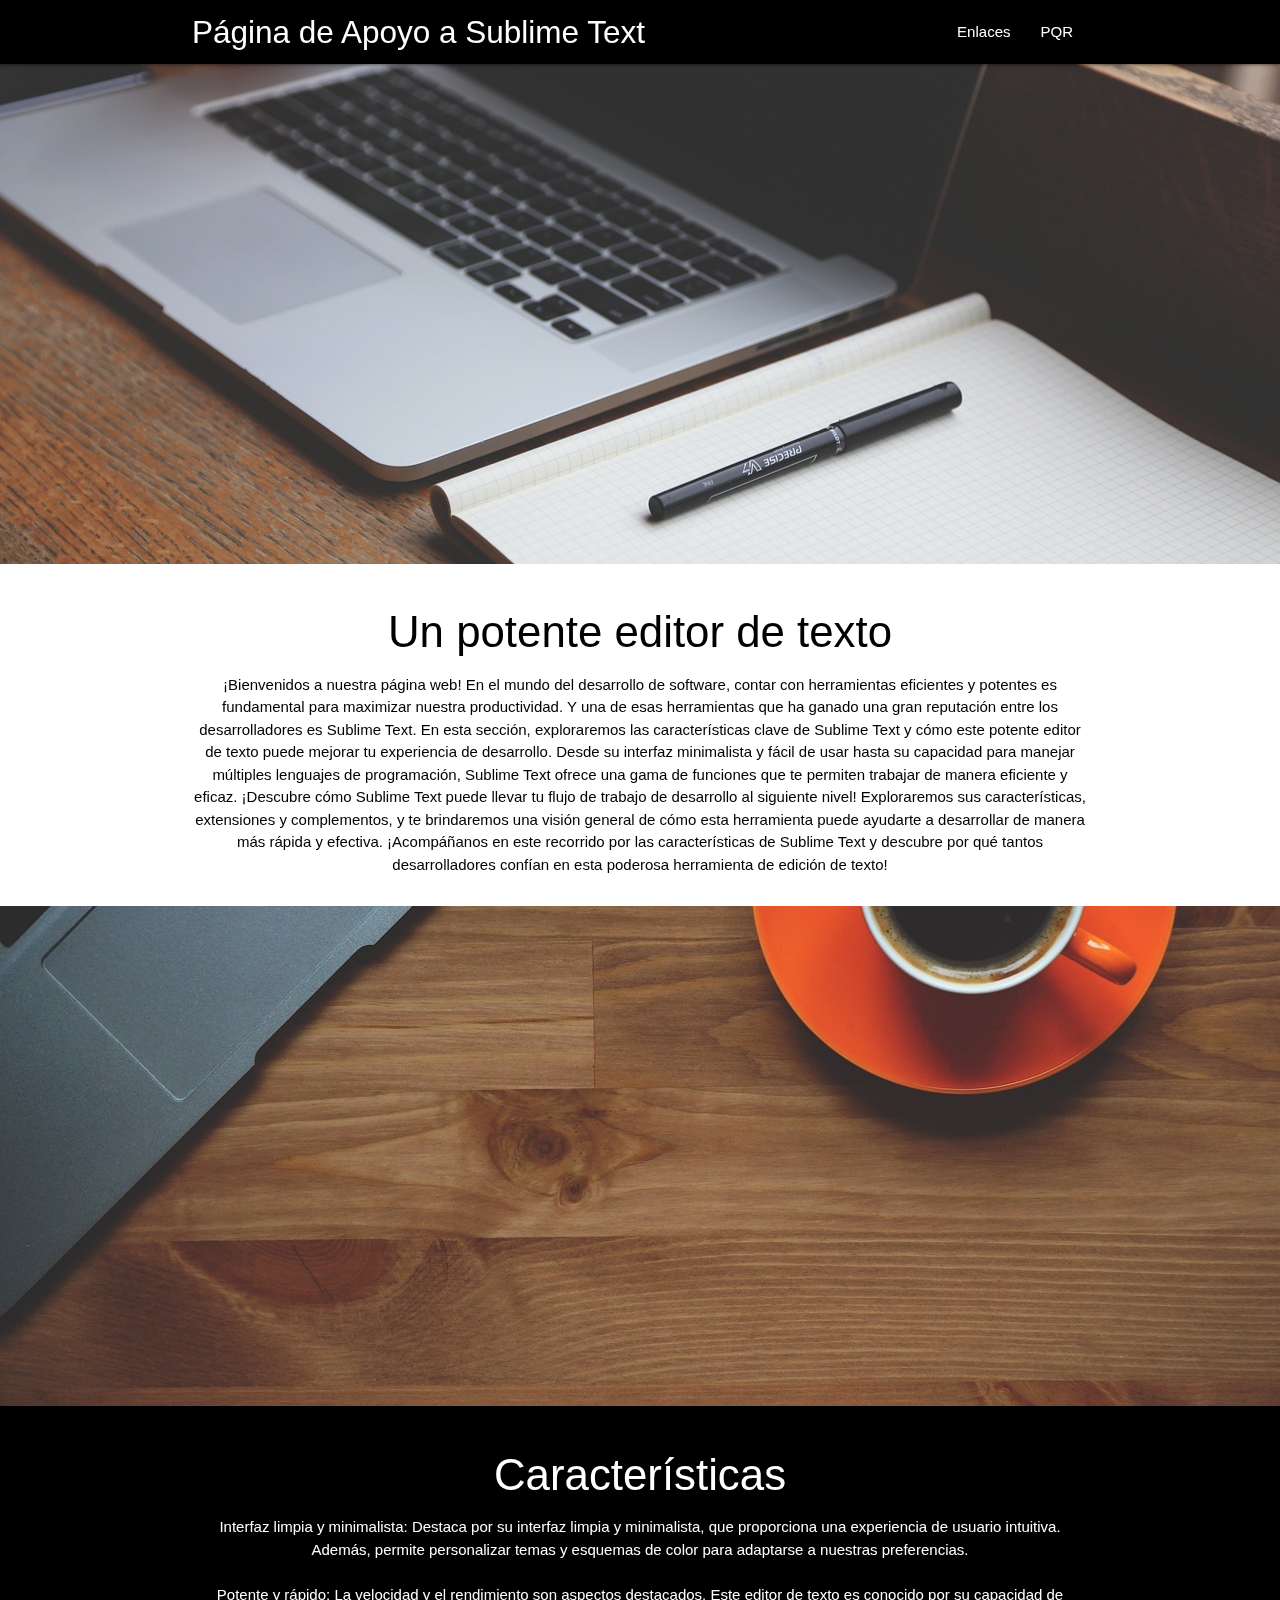
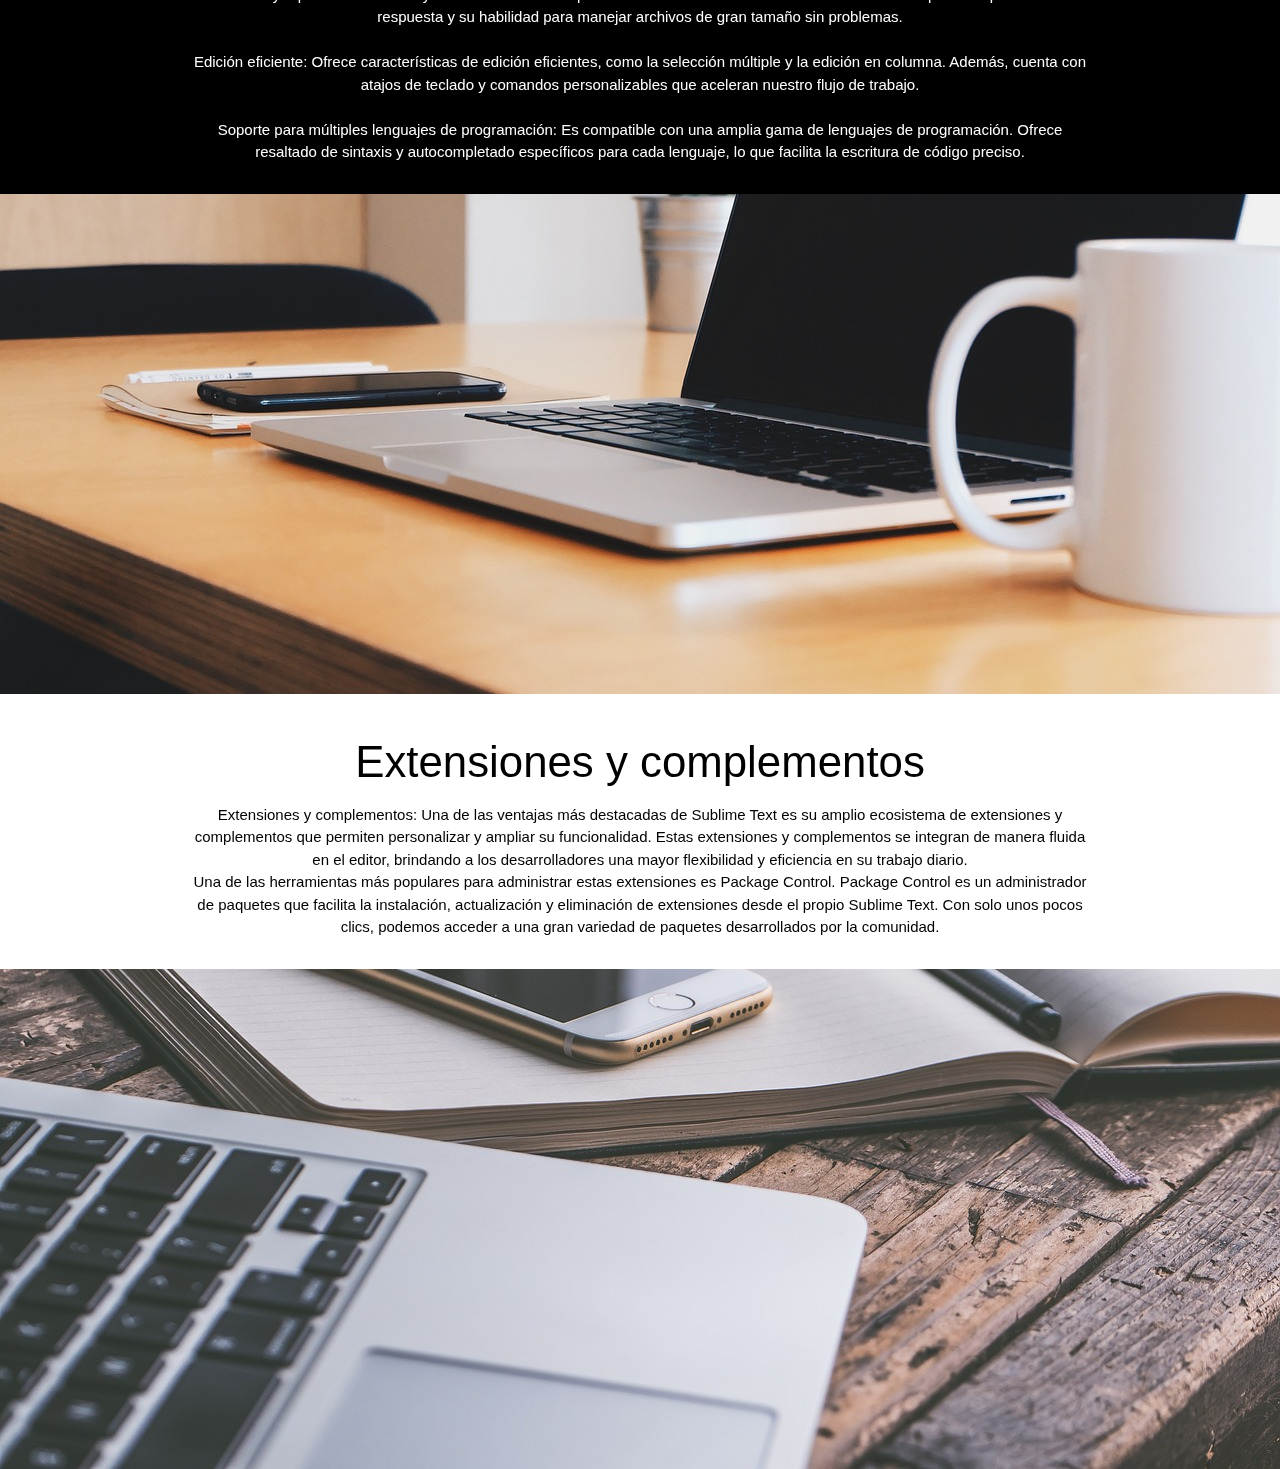
<file: index.html>
<!DOCTYPE html>
<html>
<head>
	<title>SUBLIME TEXT</title>
	<link rel="stylesheet" type="text/css" href="css/materialize.min.css">
	<script type="text/javascript" src="js/materialize.min.js"></script>
	<link rel="stylesheet" type="text/css" href="css/style.css">
  <!-- Compiled and minified CSS -->
    <link rel="stylesheet" href="https://cdnjs.cloudflare.com/ajax/libs/materialize/1.0.0/css/materialize.min.css">
</head>
<body>

  <nav class="black">
    <div class="nav-wrapper container">
      <a href="index.html" class="brand-logo">Página de Apoyo a Sublime Text</a>
      <ul id="nav-mobile" class="right hide-on-med-and-down">
        <li><a href="enlaces.html">Enlaces</a></li>
        <li><a href="pqr.html">PQR</a></li>
      </ul>
    </div>
  </nav>


  <div class="parallax-container"> 
    <div class="parallax">
      <img src="1.jpg">
    </div>
  </div>

  <div class="white black-text center">
    <div class="container">
      <div class="section">
        <h3>Un potente editor de texto</h3>
        <p>¡Bienvenidos a nuestra página web! En el mundo del desarrollo de software, contar con herramientas eficientes y potentes es fundamental para maximizar nuestra productividad. Y una de esas herramientas que ha ganado una gran reputación entre los desarrolladores es Sublime Text.

        En esta sección, exploraremos las características clave de Sublime Text y cómo este potente editor de texto puede mejorar tu experiencia de desarrollo. Desde su interfaz minimalista y fácil de usar hasta su capacidad para manejar múltiples lenguajes de programación, Sublime Text ofrece una gama de funciones que te permiten trabajar de manera eficiente y eficaz.

        ¡Descubre cómo Sublime Text puede llevar tu flujo de trabajo de desarrollo al siguiente nivel! Exploraremos sus características, extensiones y complementos, y te brindaremos una visión general de cómo esta herramienta puede ayudarte a desarrollar de manera más rápida y efectiva.

        ¡Acompáñanos en este recorrido por las características de Sublime Text y descubre por qué tantos desarrolladores confían en esta poderosa herramienta de edición de texto!</p>  
      </div>
    </div>
  </div>

  <div class="parallax-container"> 
    <div class="parallax">
      <img src="2.jpg">
    </div>
  </div>

    <div class="black white-text center">
    <div class="container">
      <div class="section">
        <h3>Características</h3>
        <p>Interfaz limpia y minimalista:
        Destaca por su interfaz limpia y minimalista, que proporciona una experiencia de usuario intuitiva. Además, permite personalizar temas y esquemas de color para adaptarse a nuestras preferencias.
        <br>
        <br>
       Potente y rápido:
       La velocidad y el rendimiento son aspectos destacados. Este editor de texto es conocido por su capacidad de respuesta y su habilidad para manejar archivos de gran tamaño sin problemas.
        <br>
        <br>
        Edición eficiente:
        Ofrece características de edición eficientes, como la selección múltiple y la edición en columna. Además, cuenta con atajos de teclado y comandos personalizables que aceleran nuestro flujo de trabajo.
        <br>
        <br>
        Soporte para múltiples lenguajes de programación:
        Es compatible con una amplia gama de lenguajes de programación. Ofrece resaltado de sintaxis y autocompletado específicos para cada lenguaje, lo que facilita la escritura de código preciso.
        </p>  
      </div>
    </div>
  </div>

  <div class="parallax-container"> 
    <div class="parallax">
      <img src="3.jpg">
    </div>
  </div>

  <div class="white black-text center">
    <div class="container">
      <div class="section">
        <h3>Extensiones y complementos</h3>
        <p>Extensiones y complementos:
        Una de las ventajas más destacadas de Sublime Text es su amplio ecosistema de extensiones y complementos que permiten personalizar y ampliar su funcionalidad. Estas extensiones y complementos se integran de manera fluida en el editor, brindando a los desarrolladores una mayor flexibilidad y eficiencia en su trabajo diario.
        <br>
        Una de las herramientas más populares para administrar estas extensiones es Package Control. Package Control es un administrador de paquetes que facilita la instalación, actualización y eliminación de extensiones desde el propio Sublime Text. Con solo unos pocos clics, podemos acceder a una gran variedad de paquetes desarrollados por la comunidad.</p>  
      </div>
    </div>
  </div>

  <div class="parallax-container"> 
    <div class="parallax">
      <img src="4.jpg">
    </div>
  </div>


<!-- Compiled and minified JavaScript -->
    <script src="https://cdnjs.cloudflare.com/ajax/libs/materialize/1.0.0/js/materialize.min.js"></script>

    <script>document.addEventListener('DOMContentLoaded', function() {
    var elems = document.querySelectorAll('.parallax');
    var instances = M.Parallax.init(elems);});</script>
</body>
</html>
</file>
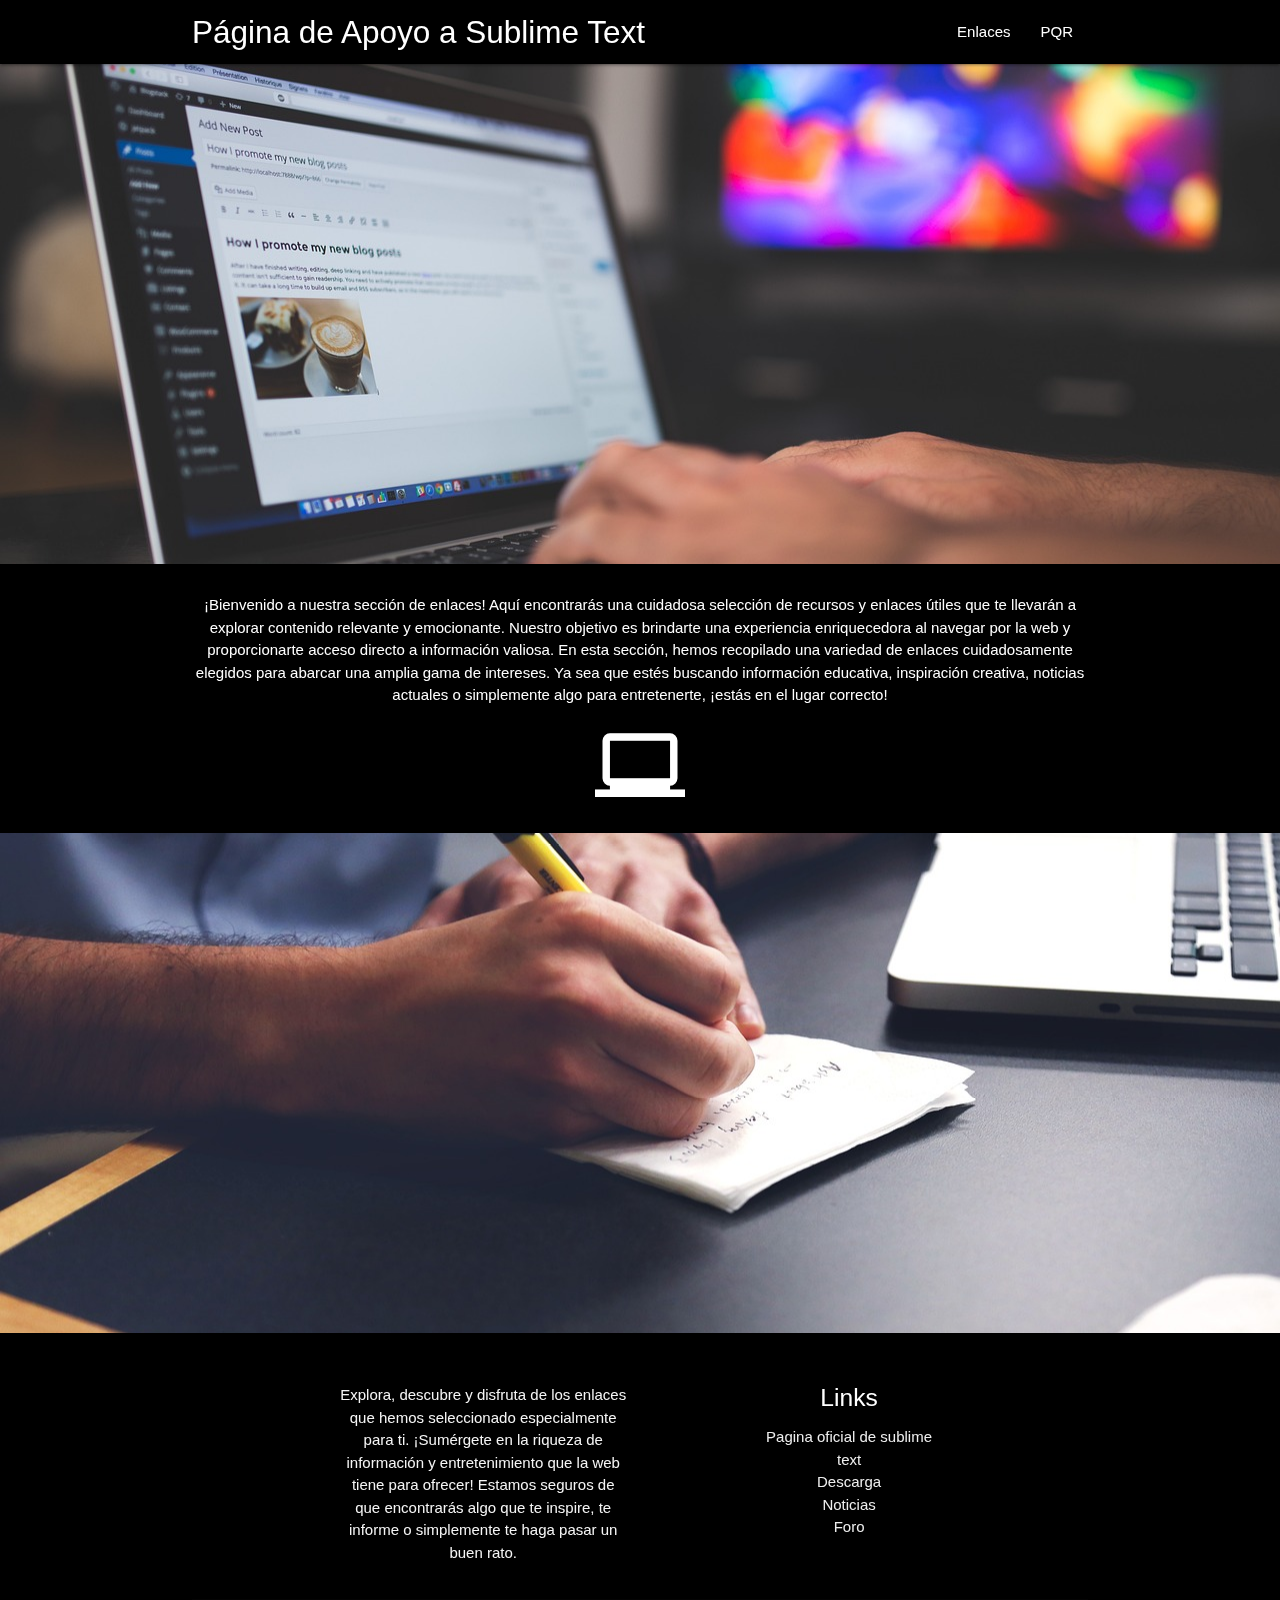
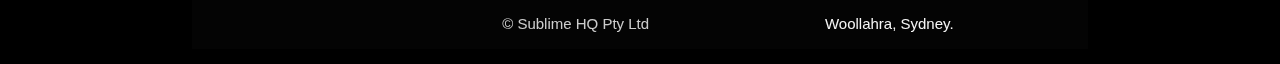
<file: enlaces.html>
<!DOCTYPE html>
<html>
<head>
	<title>SUBLIME TEXT</title>
	<link rel="stylesheet" type="text/css" href="css/materialize.min.css">
	<script type="text/javascript" src="js/materialize.min.js"></script>
	<script type="text/javascript" src="js/funciones.js"></script>
  <link href="https://fonts.googleapis.com/icon?family=Material+Icons" rel="stylesheet">
</head>
<body>

  <nav class="black">
    <div class="nav-wrapper container">
      <a href="index.html" class="brand-logo">Página de Apoyo a Sublime Text</a>
      <ul id="nav-mobile" class="right hide-on-med-and-down">
        <li><a href="enlaces.html">Enlaces</a></li>
        <li><a href="pqr.html">PQR</a></li>
      </ul>
    </div>
  </nav>



 <div class="parallax-container"> 
    <div class="parallax">
      <img src="5.jpg">
    </div>
  </div>

  <div class="black white-text center">
    <div class="container">
      <div class="section">
        
        <p>¡Bienvenido a nuestra sección de enlaces! Aquí encontrarás una cuidadosa selección de recursos y enlaces útiles que te llevarán a explorar contenido relevante y emocionante. Nuestro objetivo es brindarte una experiencia enriquecedora al navegar por la web y proporcionarte acceso directo a información valiosa.

        En esta sección, hemos recopilado una variedad de enlaces cuidadosamente elegidos para abarcar una amplia gama de intereses. Ya sea que estés buscando información educativa, inspiración creativa, noticias actuales o simplemente algo para entretenerte, ¡estás en el lugar correcto!</p>  
          
        <i class="large material-icons">laptop_windows</i>
      </div>
    </div>
  </div>



 <div class="parallax-container"> 
    <div class="parallax">
      <img src="6.jpg">
    </div>
  </div>

  <div class="black white-text center">
    <div class="container">
      <div class="section">
        <footer class="page-footer black">
          <div class="container">
            <div class="row">
              <div class="col l6 s12">
                <h5 class="white-text"></h5>
                <p class="grey-text text-lighten-4">Explora, descubre y disfruta de los enlaces que hemos seleccionado especialmente para ti. ¡Sumérgete en la riqueza de información y entretenimiento que la web tiene para ofrecer! Estamos seguros de que encontrarás algo que te inspire, te informe o simplemente te haga pasar un buen rato.</p>
              </div>
              <div class="col l4 offset-l2 s12">
                <h5 class="white-text">Links</h5>
                <ul>
                  <li><a class="grey-text text-lighten-3" href="https://www.sublimetext.com/">Pagina oficial de sublime text</a></li>
                  <li><a class="grey-text text-lighten-3" href="https://www.sublimetext.com/download">Descarga</a></li>
                  <li><a class="grey-text text-lighten-3" href="https://www.sublimetext.com/blog/">Noticias</a></li>
                  <li><a class="grey-text text-lighten-3" href="https://forum.sublimetext.com/">Foro</a></li>
                </ul>
              </div>
            </div>
          </div>
          <div class="footer-copyright">
            <div class="container">
            © Sublime HQ Pty Ltd
            <a class="grey-text text-lighten-4 right" href="#!">Woollahra, Sydney.</a>
            </div>
          </div>
        </footer> 
      </div>
    </div>
  </div>


  <!-- Compiled and minified JavaScript -->
    <script src="https://cdnjs.cloudflare.com/ajax/libs/materialize/1.0.0/js/materialize.min.js"></script>

    <script>document.addEventListener('DOMContentLoaded', function() {
    var elems = document.querySelectorAll('.parallax');
    var instances = M.Parallax.init(elems);});</script>
  

</body>
</html>
</file>
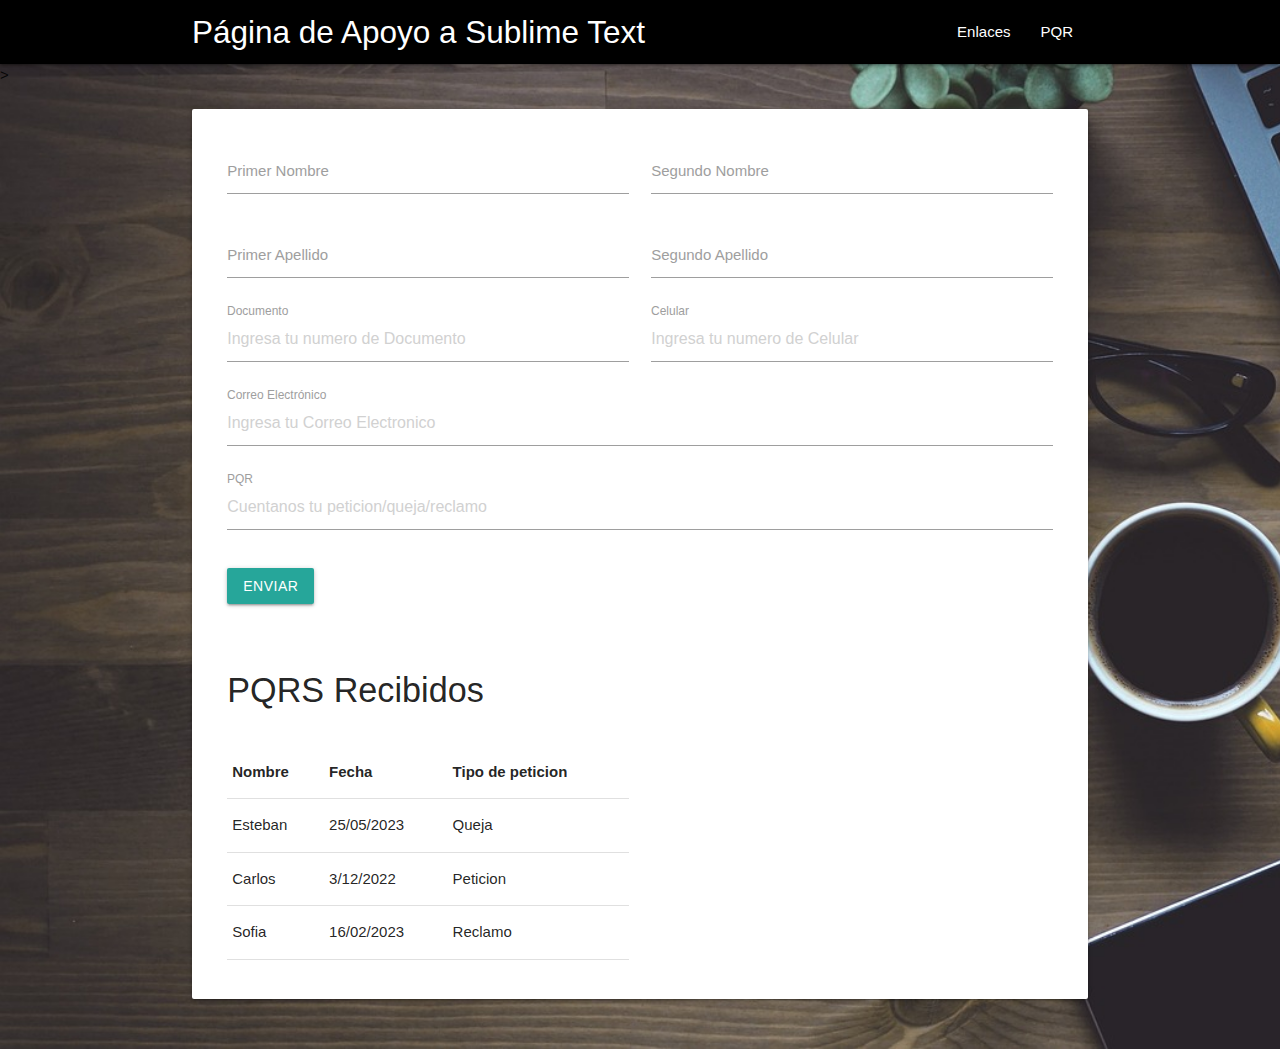
<file: pqr.html>
<!DOCTYPE html>
<html>
<head>
	<title>SUBLIME TEXT</title>
	<link rel="stylesheet" type="text/css" href="css/materialize.min.css">
	<script type="text/javascript" src="js/materialize.min.js"></script>
	<link rel="stylesheet" type="text/css" href="css/style.css">
  <script type="text/javascript" src="js/funciones.js"></script>
</head>

  <nav class="black">
    <div class="nav-wrapper container">
      <a href="index.html" class="brand-logo">Página de Apoyo a Sublime Text</a>
      <ul id="nav-mobile" class="right hide-on-med-and-down">
        <li><a href="enlaces.html">Enlaces</a></li>
        <li><a href="pqr.html">PQR</a></li>
      </ul>
    </div>
  </nav>


<body style="background-image: url('fondoPQR.jpg'); background-repeat: no-repeat; background-size: cover;">>

  <div class="section container">
    <div class="row">
      <form class="col s12">
        <div class="row card-panel">

          <div class="input-field col s6">
            <input type="text"  id="nombre1" class="validate" required>
            <label for="nombre1">Primer Nombre</label>
          </div>

          <div class="input-field col s6">
            <input type="text"  id="nombre2" class="validate
            " required>
            <label for="nombre2">Segundo Nombre</label>
          </div>

          <div class="input-field col s6">
            <input type="text"  id="apellido1" class="validate
            " required>
            <label for="apellido1">Primer Apellido</label>
          </div>

          <div class="input-field col s6">
            <input type="text"  id="apellido2" class="validate
            " required>
            <label for="apellido2">Segundo Apellido</label>
          </div>

          <div class="input-field col s6">
            <input type="number"  id="documento" placeholder="Ingresa tu numero de Documento" min="0" class="validate
            " required>
            <label for="documento">Documento</label>
          </div>

          <div class="input-field col s6">
            <input type="number"  id="celular" placeholder="Ingresa tu numero de Celular" min="0" class="validate
            " required>
            <label for="celular">Celular</label>
          </div>

          <div class="input-field col s12">
            <input type="email"  id="email" placeholder="Ingresa tu Correo Electronico" class="validate" required>
            <label for="email">Correo Electrónico</label>
          </div>

          <div class="input-field col s12">
            <input type="text"  id="pqr" placeholder="Cuentanos tu peticion/queja/reclamo"class="validate" required>
            <label for="email">PQR</label>
          </div>


        <div class="input-field col s6">
        <!-- Modal Trigger -->
       <a class="waves-effect waves-light btn modal-trigger" href="#modal1">Enviar</a>

        <!-- Modal Structure -->
       <div id="modal1" class="modal">
         <div class="modal-content">
           <h4>Enviado</h4>
            <p>Su PQR ha sido enviado con exito</p>
          </div>
       <div class="modal-footer">
       <a href="#!" class="modal-close waves-effect waves-green btn-flat">Aceptar</a>
      </div>
      </div>
      
      <br>
      <br>
      <br>
      <h4> PQRS Recibidos </h4>
      <br>
      <table>
        <thead>
          <tr>
              <th>Nombre</th>
              <th>Fecha</th>
              <th>Tipo de peticion</th>
          </tr>
        </thead>

        <tbody>
          <tr>
            <td>Esteban</td>
            <td>25/05/2023</td>
            <td>Queja</td>
          </tr>
          <tr>
            <td>Carlos</td>
            <td>3/12/2022</td>
            <td>Peticion</td>
          </tr>
          <tr>
            <td>Sofia</td>
            <td>16/02/2023</td>
            <td>Reclamo</td>
          </tr>
        </tbody>
      </table>   
     
      </form>
    </div>
  </div>


</body>
</html>
</file>
<file: css/style.css>
#bienvenida{
	text-align: justify;

}
</file>
